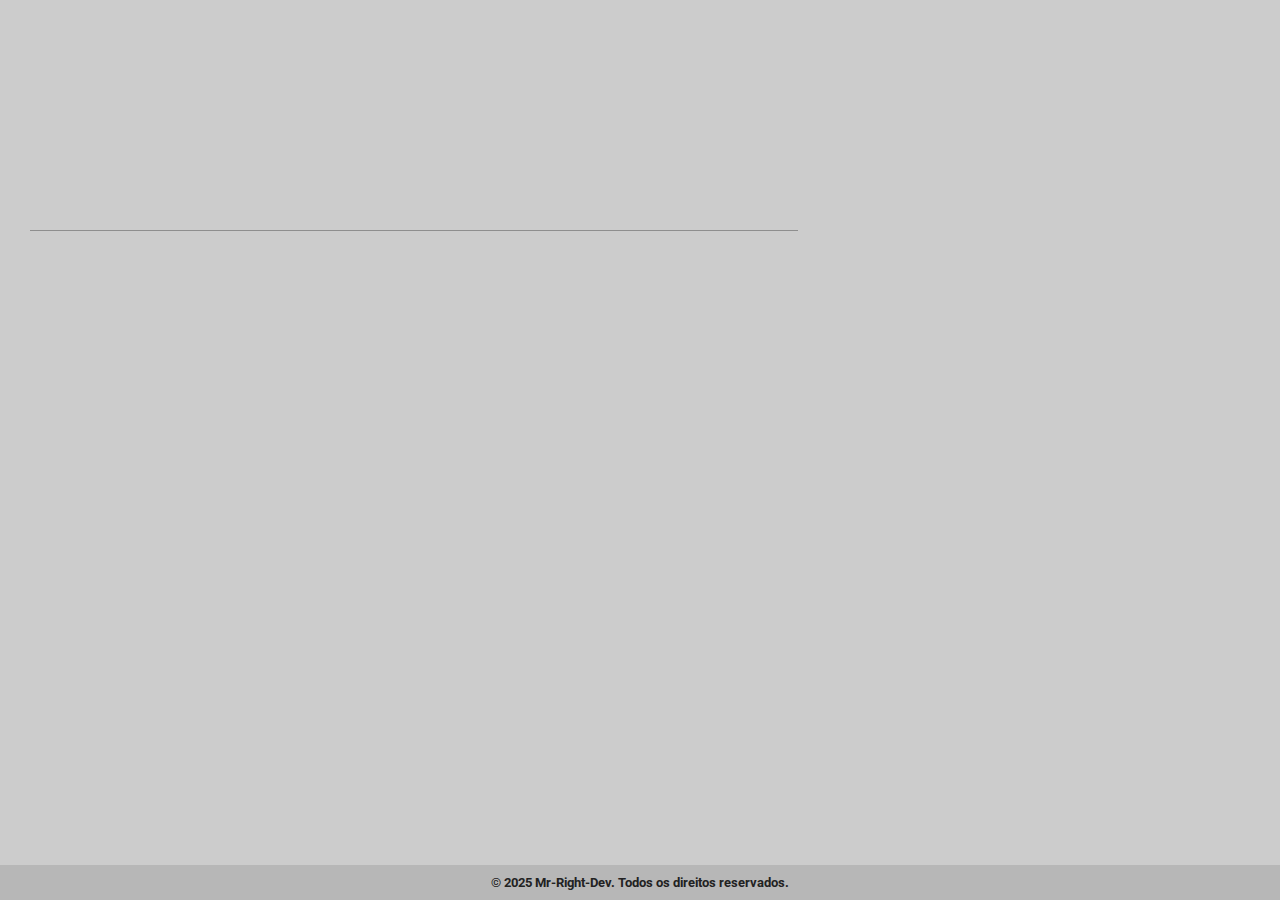
<file: index.html>
<!DOCTYPE html>
<html lang="en">
<head>
    <meta charset="UTF-8">
    <meta name="viewport" content="width=device-width, initial-scale=1.0">
    <title>Projects Hub</title>
    <link href="list-system/style.css" rel="stylesheet">
    <link rel="icon" type="image/png" href="list-system/icons/HubIcon.png">

    <meta name="description" content="A simple and organized file hub. Access your files anytime, anywhere.">

    <!-- Open Graph / Discord / Facebook / Telegram -->
    <meta property="og:type" content="website">
    <meta property="og:url" content="https://diego-freitag.netlify.app">
    <meta property="og:title" content="Mr-Right-Dev's File Hub">
    <meta property="og:description" content="This site uses Mr-Right-Dev's File Hub, A simple and organized file hub. Access your files anytime, anywhere.">
    <meta property="og:image" content="https://diego-freitag.netlify.app/list-system\icons\HubIcon.png">

    <!-- Twitter Card -->
    <meta name="twitter:card" content="summary_large_image">
    <meta name="twitter:url" content="https://diego-freitag.netlify.app">
    <meta name="twitter:title" content="Mr-Right-Dev's File Hub">
    <meta name="twitter:description" content="This site uses Mr-Right-Dev's File Hub, A simple and organized file hub. Access your files anytime, anywhere.">
    <meta name="twitter:image" content="https://diego-freitag.netlify.app/list-system\icons\HubIcon.png">
</head>
<body>
    <div id="window">
        <div class="list">
            <button class="item folder" folded="true">
                <img src="list-system/icons/folder-white.svg" class="only-on-dark folder-icon">
                <img src="list-system/icons/folder-dark.svg" class="only-on-light folder-icon">
                Calculadora
                <img src="list-system/icons/down-white.svg" class="only-on-dark expand-icon folded">
                <img src="list-system/icons/down-dark.svg" class="only-on-light expand-icon folded">
            </button>
            <button class="item child hidden" link="/calculadora/index.html">
                <img src="list-system/icons/file-white.svg" class="only-on-dark folder-icon">
                <img src="list-system/icons/file-dark.svg" class="only-on-light folder-icon">
                Index.html
            </button>
        </div>
        <div class="list">
            <button class="item folder" folded="true">
                <img src="list-system/icons/folder-white.svg" class="only-on-dark folder-icon">
                <img src="list-system/icons/folder-dark.svg" class="only-on-light folder-icon">
                Landing-page
                <img src="list-system/icons/down-white.svg" class="only-on-dark expand-icon folded">
                <img src="list-system/icons/down-dark.svg" class="only-on-light expand-icon folded">
            </button>
            <button class="item child hidden" link="/lading-page/src/lading.html">
                <img src="list-system/icons/file-white.svg" class="only-on-dark folder-icon">
                <img src="list-system/icons/file-dark.svg" class="only-on-light folder-icon">
                Index.html
            </button>
        </div>
        <div class="list">
            <button class="item folder" folded="true">
                <img src="list-system/icons/folder-white.svg" class="only-on-dark folder-icon">
                <img src="list-system/icons/folder-dark.svg" class="only-on-light folder-icon">
                Facebook
                <img src="list-system/icons/down-white.svg" class="only-on-dark expand-icon folded">
                <img src="list-system/icons/down-dark.svg" class="only-on-light expand-icon folded">
            </button>
            <button class="item child hidden" link="/register-page/index.html">
                <img src="list-system/icons/file-white.svg" class="only-on-dark folder-icon">
                <img src="list-system/icons/file-dark.svg" class="only-on-light folder-icon">
                Index.html
            </button>
        </div>
        <div class="list">
            <button class="item folder" folded="true">
                <img src="list-system/icons/folder-white.svg" class="only-on-dark folder-icon">
                <img src="list-system/icons/folder-dark.svg" class="only-on-light folder-icon">
                Trabalhos
                <img src="list-system/icons/down-white.svg" class="only-on-dark expand-icon folded">
                <img src="list-system/icons/down-dark.svg" class="only-on-light expand-icon folded">
            </button>
            <div class="list">
                <button class="item folder child hidden" folded="true">
                    <img src="list-system/icons/folder-white.svg" class="only-on-dark folder-icon">
                    <img src="list-system/icons/folder-dark.svg" class="only-on-light folder-icon">
                    2 de julho
                    <img src="list-system/icons/down-white.svg" class="only-on-dark expand-icon folded">
                    <img src="list-system/icons/down-dark.svg" class="only-on-light expand-icon folded">
                </button>
                <button class="item child child2" link="/trabalhos/dia2dejul/index.html">
                    <img src="list-system/icons/file-white.svg" class="only-on-dark folder-icon">
                    <img src="list-system/icons/file-dark.svg" class="only-on-light folder-icon">
                    Index.html
                </button>
            </div>
            
        </div>
    </div>
    <h5 class="version hidden">v2.3.1</h5>
    <h5 class="copyrights">© 2025 Mr-Right-Dev. Todos os direitos reservados.</h5>

    <script src="list-system/main.js"></script>
</body>
</html>
</file>
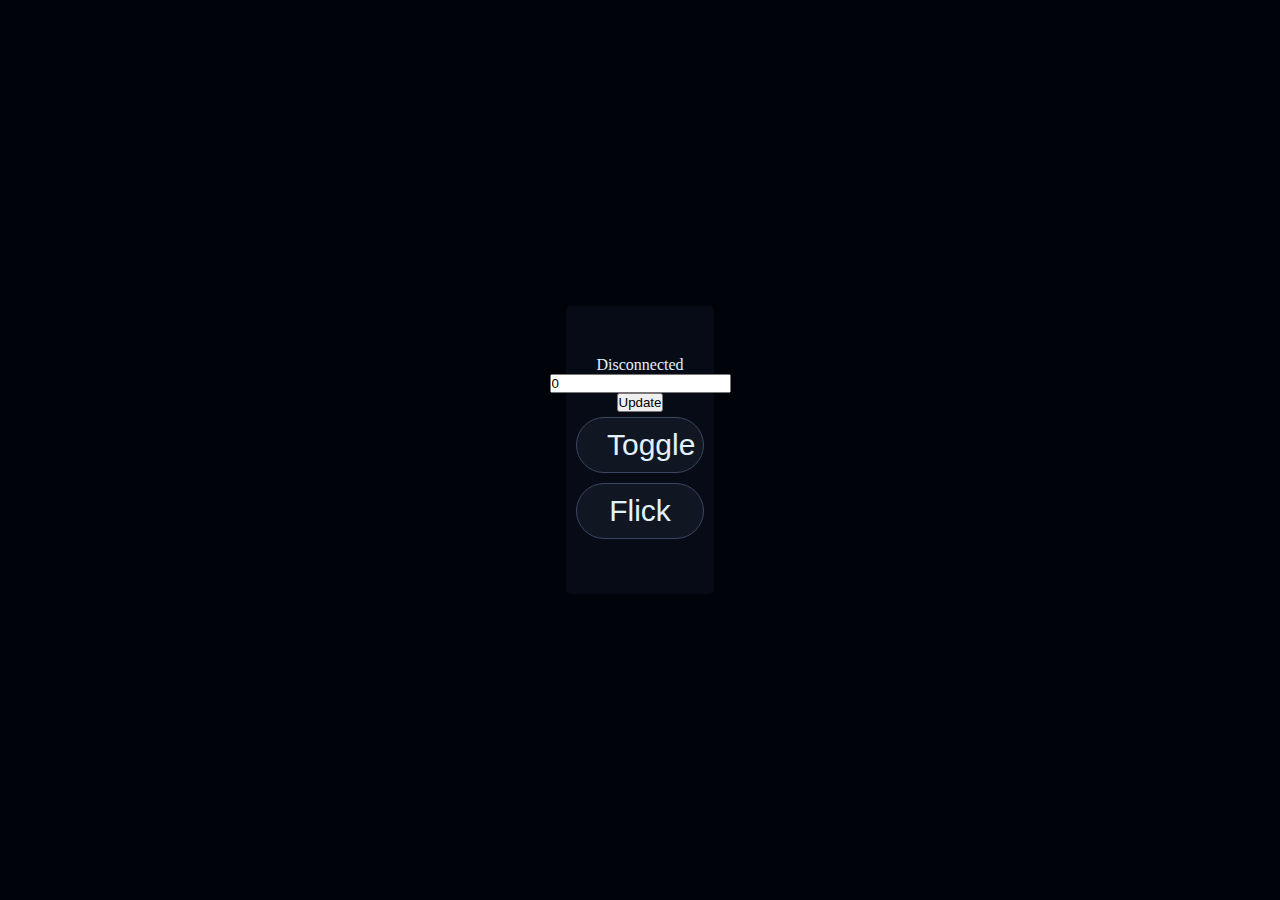
<file: Arduino/index.html>
<!DOCTYPE html>
<html lang="en">
<head>
    <meta charset="UTF-8">
    <meta name="viewport" content="width=device-width, initial-scale=1.0">
    <title>Document</title>
    <link rel="stylesheet" href="theme.css">
    <link rel="stylesheet" href="styles.css">
</head>
<body>
    <h1 class="warning"></h1>
    <div class="main">
        <p style="color: var(--text)">Disconnected</p>
        <input id="intensity" type="value" placeholder="intensity" value="0">
        <button class="change">Update</button>
        <button class="command">Toggle</button>
        <button class="command">Flick</button>
    </div>
    <script src="main.js"></script>
</body>
</html>
</file>
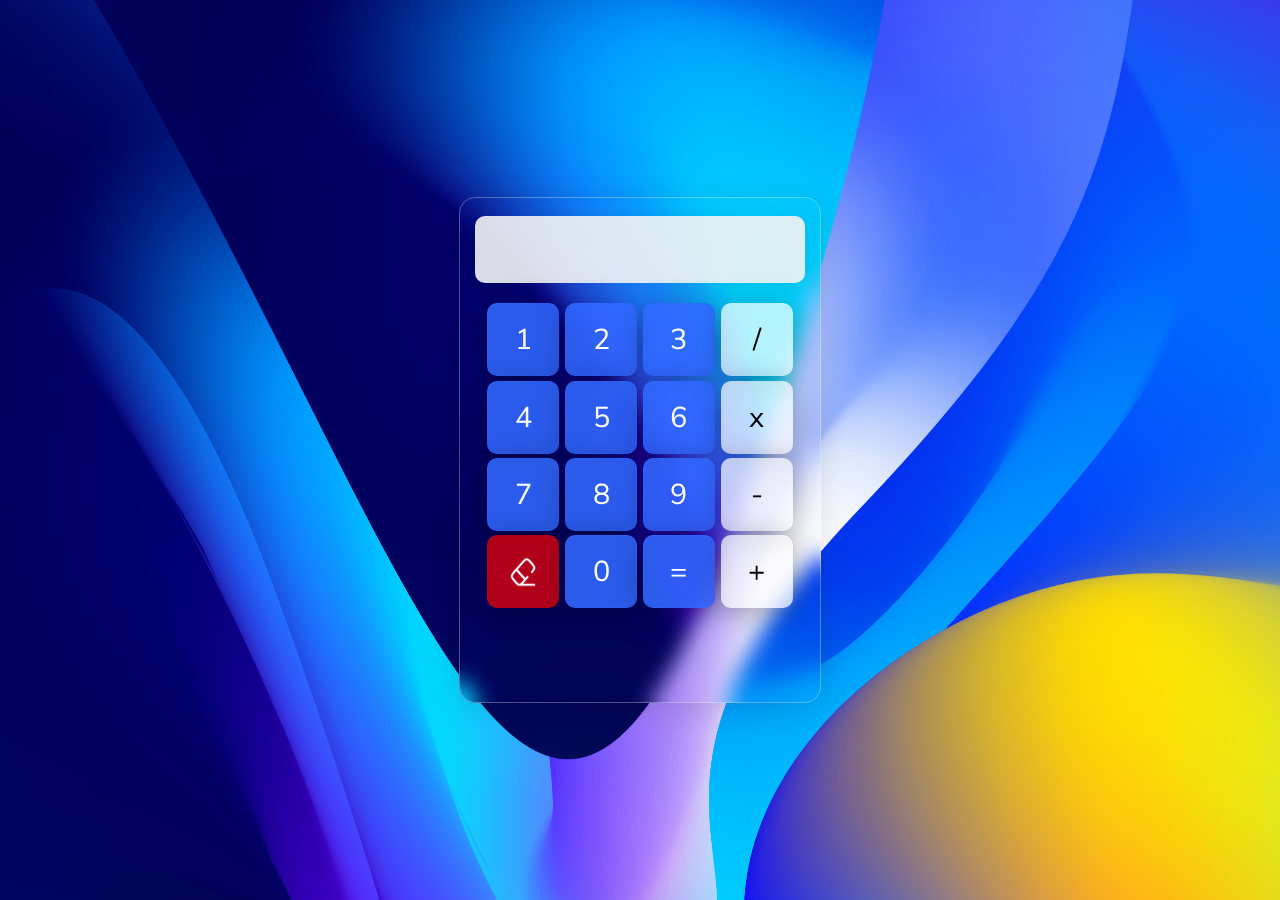
<file: calculadora/index.html>
<!DOCTYPE html>
<html lang="en">
<head>
    <meta charset="UTF-8">
    <meta name="viewport" content="width=device-width, initial-scale=1.0">
    <title>Calculator</title>
    <link rel="stylesheet" href="index.css">
</head>
<body>
    <div class="calculator-body">
        <!-- Shitty ass visor -->
        <div class="top">
            <input id="output" type="text" disabled>
        </div>
        <div class="buttons">
            <!-- stupid 1° row -->
            <button id="1" >1</button>
            <button id="2" >2</button>
            <button id="3" >3</button>
            <button id="/"  class="black-box">/</button>
            <!-- stupid 2° row -->
            <button id="4" >4</button>
            <button id="5" >5</button>
            <button id="6" >6</button>
            <button id="x"  class="black-box">x</button>
            <!-- stupid 3° row -->
            <button id="7" >7</button>
            <button id="8" >8</button>
            <button id="9" >9</button>
            <button id="-"  class="black-box">-</button>
            <!-- stupid 4° row -->
            <button id="erease"><img src="erease.png"></img></button>
            <button id="0" >0</button>
            <button id="=" onclick="calculate()">=</button>
            <button id="+"  class="black-box">+</button>
        </div>
    </div>

    <script src="main.js"></script>
</body>
</html>
</file>
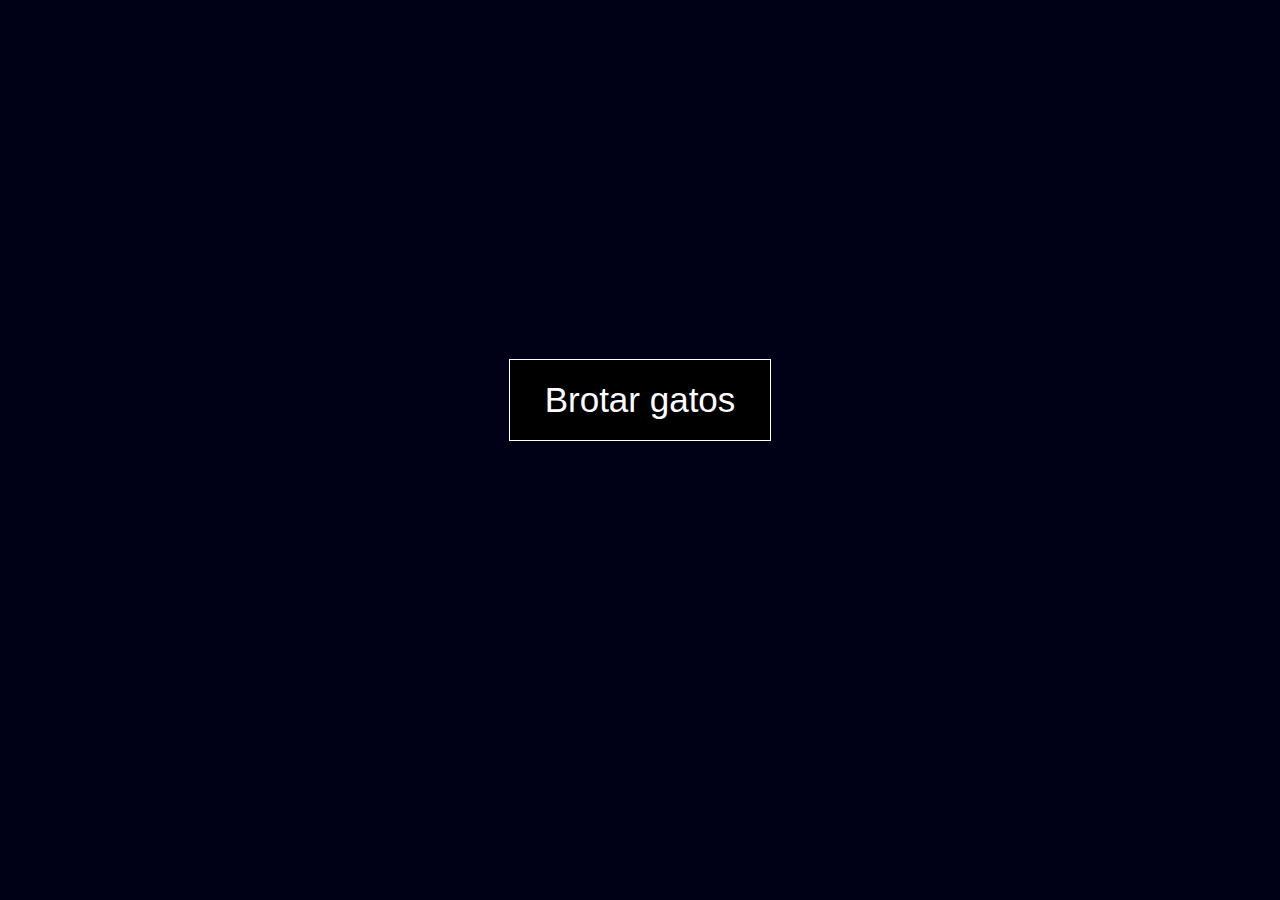
<file: guilherme/index.html>
<!DOCTYPE html>
<html lang="en">
<head>
    <meta charset="UTF-8">
    <meta name="viewport" content="width=device-width, initial-scale=1.0">
    <link rel="stylesheet" href="styles.css">
    <title>API gatada</title>
</head>
<body>
    <button class="btn" id="btn">Brotar gatos</button>
    <div class="loader">
        <div aria-label="Orange and tan hamster running in a metal wheel" role="img" class="wheel-and-hamster">
        <div class="wheel"></div>
        <div class="hamster">
            <div class="hamster__body">
                <div class="hamster__head">
                    <div class="hamster__ear"></div>
                    <div class="hamster__eye"></div>
                    <div class="hamster__nose"></div>
                </div>
                <div class="hamster__limb hamster__limb--fr"></div>
                <div class="hamster__limb hamster__limb--fl"></div>
                <div class="hamster__limb hamster__limb--br"></div>
                <div class="hamster__limb hamster__limb--bl"></div>
                <div class="hamster__tail"></div>
            </div>
        </div>
        <div class="spoke"></div>
    </div>
    </div>
    <div id="brotamento">
    </div>

    <script src="main.js"></script>
</body>
</html>
</file>
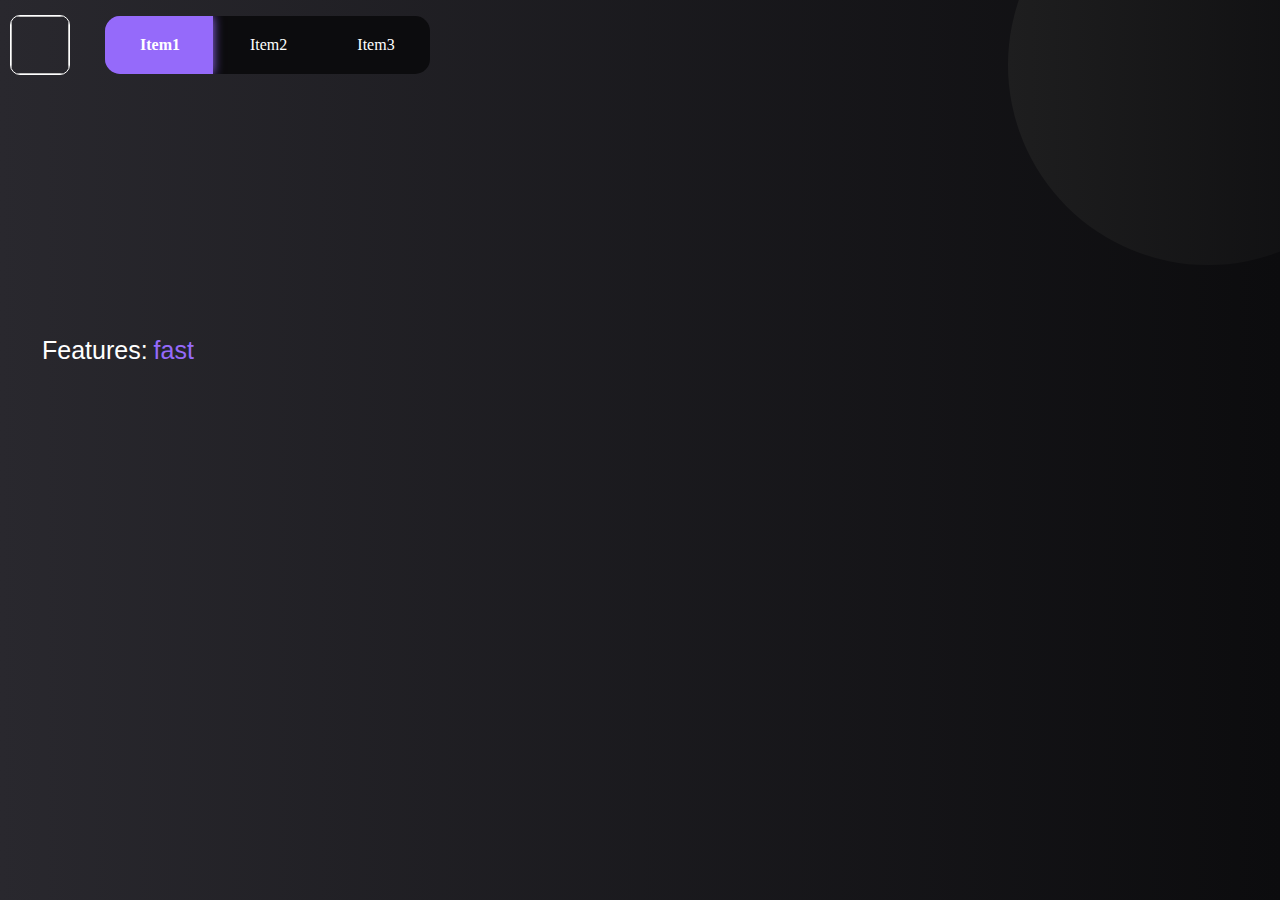
<file: projetos-pessoais/ladingpage/index.html>
<!DOCTYPE html>
<html lang="en">

<head>
    <meta charset="UTF-8">
    <meta name="viewport" content="width=device-width, initial-scale=1.0">
    <title>Document</title>
    <link rel="stylesheet" href="index.css">
</head>

<body>
    <div id="loader">
        <div class="loader"></div>
    </div>
    <div class="top">
        <div class="topbar">
            <img>
            <div class="subbar">
                <label class="label"><span>Item1</span><input class="input" type="radio" name="topbar" id="1" checked></label>
                <label class="label"><span>Item2</span><input class="input" type="radio" name="topbar" id="2"></label>
                <label class="label"><span>Item3</span><input class="input" type="radio" name="topbar" id="3"></label>
                <span class="selection"></span>
            </div>
        </div>
        <div class="stupid-stuff">
            <div class="round"></div>
        </div>
        <div class="main-text">
            <div id="section1" class="section">
                <h1>Lorem Ipsum</h1>
                <p>Lorem ipsum dolor sit amet, consectetur adipiscing elit. Donec tempor mi eu quam ullamcorper lobortis.
                    Aenean ut urna tincidunt, mattis augue sed, viverra lorem. Donec quis suscipit tellus. Integer euismod
                    at orci eu facilisis. Nullam pellentesque neque eu justo fermentum, vitae posuere urna ultricies. Duis
                    nec ante erat. Sed a risus nibh. Praesent et imperdiet nunc. Etiam non ligula sit amet erat dapibus
                    egestas at ut augue. Proin nibh dolor, placerat sit amet velit id, lobortis consequat nunc. </p>
            </div>
        </div>
        <div class="card-text-roll">
            <div class="loader-roll">
                <p>Features:</p>
                <div class="words">
                    <span class="word">fast</span>
                    <span class="word">realible</span>
                    <span class="word">graphics</span>
                    <span class="word">secure</span>
                    <span class="word">easy</span>
                </div>
            </div>
        </div>

    </div>
</body>

</html>
</file>
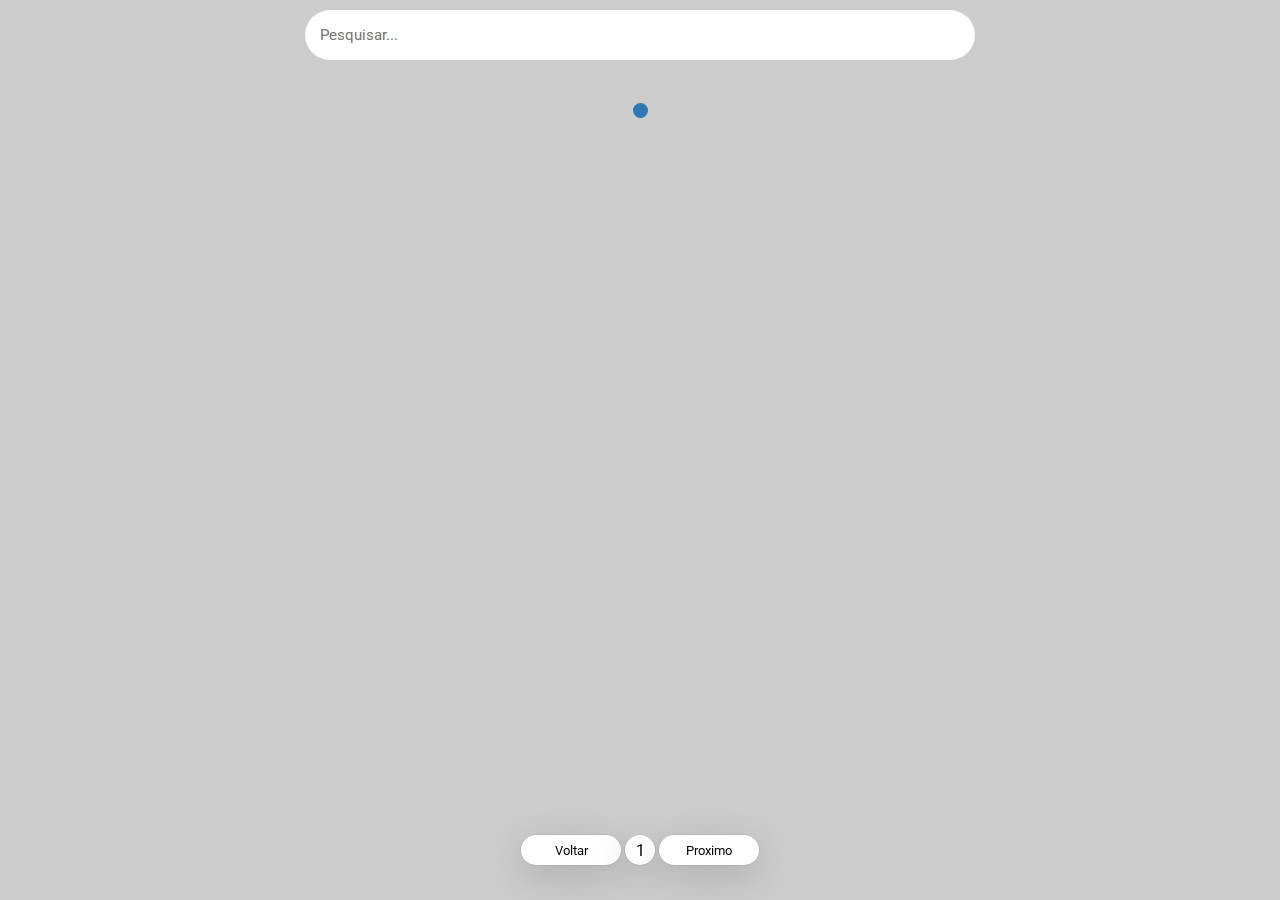
<file: trabalhos/API_dep/index.html>
<!DOCTYPE html>
<html lang="pt">
<head>
    <meta charset="UTF-8">
    <meta name="viewport" content="width=device-width, initial-scale=1.0">
    <link rel="stylesheet" href="styles.css">
    <title>API de deputados</title>
</head>
<body>
    <header class="main-header">
        <input type="text" placeholder="Pesquisar..." id="search-inpt">
        <div class="icon"></div>
    </header>
    <div class="loader disabled" id="loader">
        <div class="circle"></div>
        <div class="circle"></div>
        <div class="circle"></div>
        <div class="circle"></div>
        <div class="circle"></div>
        <div class="circle"></div>
        <div class="circle"></div>
        <div class="circle"></div>
    </div>
    <section id="main">
       <!-- html injection here -->
    </section>
    <footer class="pager">
        <button id="back">Voltar</button>
        <p id="page">1</p>
        <button id="next">Proximo</button>
    </footer>
    <section>

    </section>
    <script src="main.js"></script>
</body>
</html>
</file>
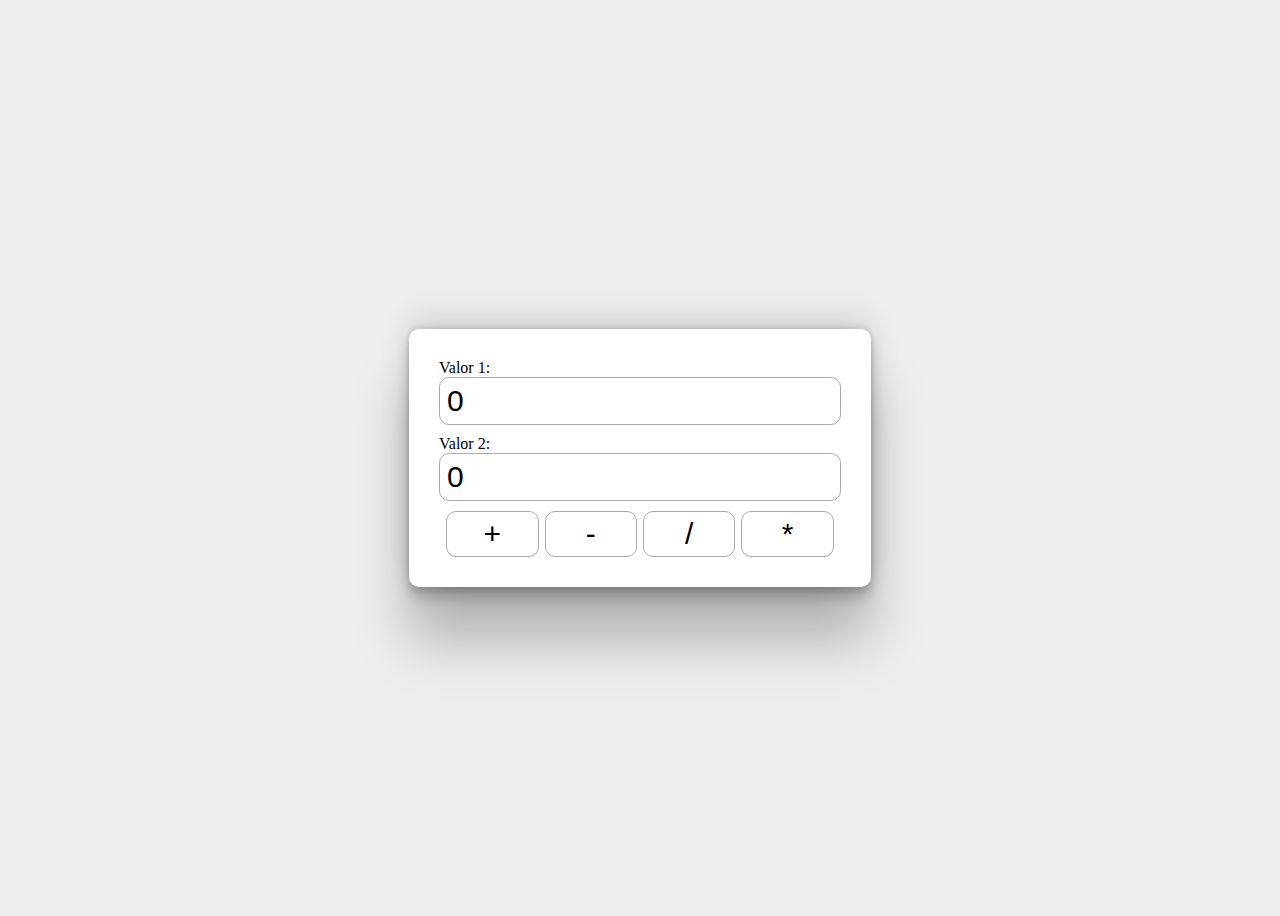
<file: trabalhos/dia2dejul/index.html>
<!DOCTYPE html>
<html lang="pt">
<head>
    <meta charset="UTF-8">
    <meta name="viewport" content="width=device-width, initial-scale=1.0">
    <title>Trabalho 22/06/25: FrontEnd</title>
    <link rel="stylesheet" href="style.css">
</head>
<body>
    <div class="form-wrapper">
        <form method="dialog">
            <label>Valor 1:</label>
            <div class="input-wrapper">
                <input id="inpt1" type="number" value="0" required>
            </div>
            <label>Valor 2:</label>
            <div class="input-wrapper">
                <input id="inpt2" type="number" value="0" required>
            </div>

            <div class="funcs-wrapper">
                <button onclick="addElemts();" type="submit">+</button>
                <button onclick="remElemts();" type="submit">-</button>
                <button onclick="divElemts();" type="submit">/</button>
                <button onclick="mulElemts();" type="submit">*</button>
            </div>

            <p id="output" class="hidden">O resultado: none</p>
        </form>
    </div>

    <script src="main.js"></script>
</body>
</html>
</file>
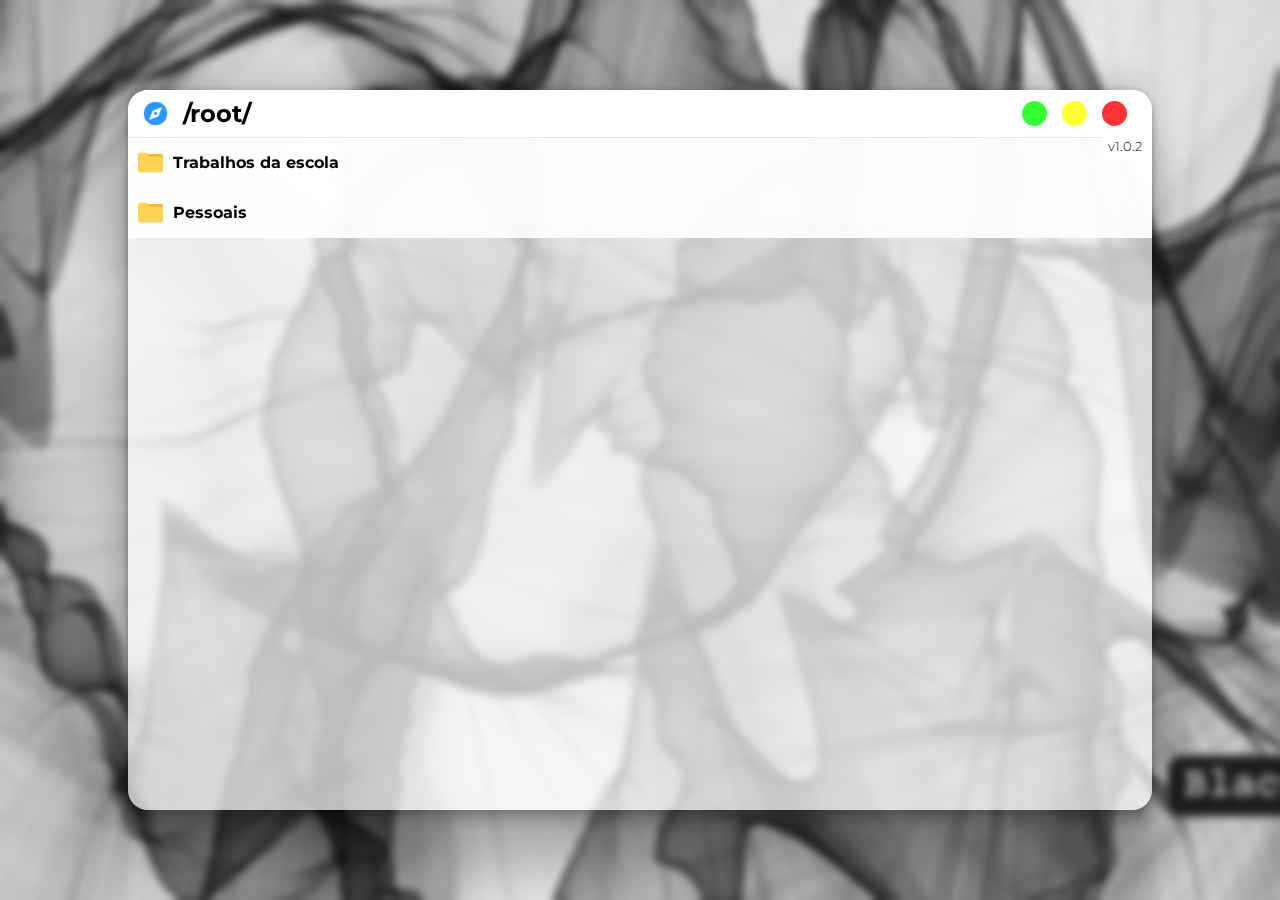
<file: list-source/list-stress.html>
<!DOCTYPE html>
<html lang="en">
<head>
    <meta charset="UTF-8">
    <meta name="viewport" content="width=device-width, initial-scale=1.0">
    <title id="tit">List system</title>
    <base href="../">

    <link rel="stylesheet" href="list-source/list-system.css">
    <link rel="icon" type="image/png" href="list-source/imgs/generic/compass.png">

    <meta name="description" content="A simple and organized file hub. Access your files anytime, anywhere.">

    <!-- Open Graph / Discord / Facebook / Telegram -->
    <meta property="og:type" content="website">
    <meta property="og:url" content="https://diego-freitag.netlify.app">
    <meta property="og:title" content="Mr-Right-Dev's File Hub">
    <meta property="og:description" content="This site uses Mr-Right-Dev's File Hub, A simple and organized file hub. Access your files anytime, anywhere.">

    <!-- Twitter Card -->
    <meta name="twitter:card" content="summary_large_image">
    <meta name="twitter:url" content="https://mr-right.netlify.app">
    <meta name="twitter:title" content="Mr-Right-Dev's File Hub">
    <meta name="twitter:description" content="This site uses Mr-Right-Dev's File Hub, A simple and organized file hub. Access your files anytime, anywhere.">
</head>
<body class="centerlier theme-simple">
    <div id="loader" class="flx">
        <div class="spinner">
            <div class="spinnerin"></div>
        </div>
        <div class="loader"></div>
        <h4 class="txt p-tx" id="loading-context">Reading assets...</h4>
    </div>
    <div id="main-window" class="p-bg bx-shadow flx" style="flex-flow: column nowrap; justify-content: flex-start;">
        <div id="top-bar" class="flx" style="flex-flow: row nowrap; justify-content: flex-start;">
            <h2 onclick="document.body.classList.toggle('theme-simple'); document.body.classList.toggle('theme-glass');" class="p-tx txt" id="root">/media</h2>
            <!-- glass-mode "mac button" -->
            <div></div>
            <div></div>
            <div></div>
        </div>
        <div id="content-wrapper" class="flx">
            
        </div>
        <h5 id="version" class="txt p-tx no-m-p" title="© 2025 Mr-Right-Dev. All rights reserved.">v1.0.2</h5>
    </div>

    <script src="list-source/Settings.js"></script>
    <script src="list-source/main.js"></script>
</body>
</html>
</file>
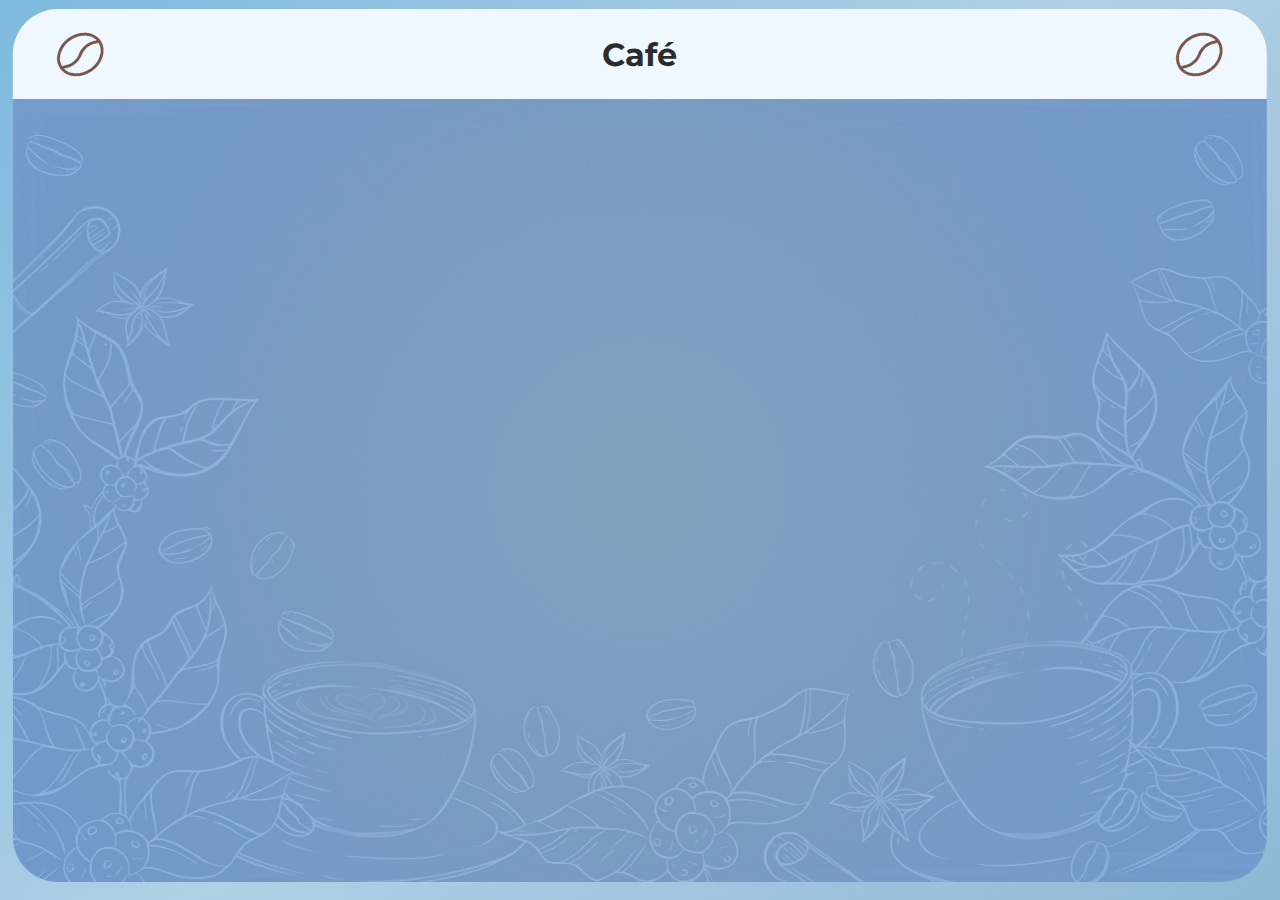
<file: src/lading.html>
<!DOCTYPE html>
<html lang="pt">
<head>
    <meta charset="UTF-8">
    <meta http-equiv="X-UA-Compatible" content="IE=edge">
    <meta name="viewport" content="width=device-width, initial-scale=1.0">
    <title>Café e seus tipos</title>
    <link id="pagestyle" rel="stylesheet" href="css/light-mode.css">
    <link rel="stylesheet" href="css/lading.css">
    
    <link rel="preconnect" href="https://fonts.googleapis.com">
    <link rel="preconnect" href="https://fonts.gstatic.com" crossorigin>
    <link href="https://fonts.googleapis.com/css2?family=Montserrat:ital,wght@0,100..900;1,100..900&display=swap" rel="stylesheet">
</head>
<body>
    <header>
        <img src="imgs/bean.png" alt="coffe-bean" style="rotate: 100deg;">
        <h1><a href="" style="text-decoration: none; color: var(--text1);">Café</a></h1>
        <img src="imgs/bean.png" alt="coffe-bean" style="rotate: 100deg;">
    </header>
    <div class="background">
        <img src="imgs/hand-drawn-coffee-concept-background-free-vector.jpg" class="back-img">
        <div class="infos">
            <div class="focus">
                <h1 id="tittle">Café</h1>
                <p id="desc">Café é bao</p>
            </div>
            <div class="arrows">
                <img onclick="previus();" class="hover" src="imgs/arrow-dark.png" alt="more-icon" style="rotate: 180deg;">
        
                <div id="lights">
                    
                </div>
        
                <img onclick="next();" class="hover" src="imgs/arrow-dark.png" alt="more-icon">
            </div>
        </div>
        <div class="coffee">
            <img src="imgs/coffee-cup.png" alt="coffee-cup" id="coffee-cup">
            <h2 id="price">Preço Médio: <br><b>?</b></h2>
        </div>
    </div>
    

    <script src="scheme.js"></script>
    <script src="landing.js"></script>
</body>
</html>
</file>
<file: list-system/style.css>
@import url('https://fonts.googleapis.com/css2?family=Roboto:ital,wght@0,100..900;1,100..900&display=swap');

:root {
    color-scheme: light dark;
}

body {
    width: 100vw;
    height: 100vh;
    display: flex;
    justify-content: flex-start;
    align-items: flex-start;
    align-content: center;
    flex-flow: column nowrap;
    background-color: light-dark(#ccc, #121212);
    margin: 0;
    padding: 0;
}

* {
    font-family: "Roboto", sans-serif;
}

h5 {
    color: light-dark(#222, #ddd);
    text-align: center;
    margin: 0;
    padding: 10px 0;
    background-color: light-dark(rgba(0,0,0,0.1), rgba(0,0,0,0.1));
}

#window {
    margin-top: 30px;
    width: 60%;
    min-width: 300px;
    height: 50px;
    display: flex;
    justify-content: flex-start;
    align-items: center;
    align-content: center;
    flex-flow: column nowrap;
    margin-left: 30px;
    border-bottom: solid light-dark(rgba(0,0,0,0.3), rgba(255,255,255,0.3)) 1px !important;
    transition: 0.1s ease-out;
    opacity: 0;
    overflow: hidden;
}

.list:nth-child(even) .item:not(.child):nth-child(1) {
    background: light-dark(#cecece, #222);
}

.hidden {
    display: none !important;
}

.list {
    width: 100%;
    height: 50px;
    overflow: hidden;
    transition: 0.1s;
}

.list.show {
    height: auto;
    overflow: visible;
}

.item {
    overflow: hidden;
    display: flex;
    justify-content: flex-start;
    align-items: center;
    align-content: center;
    flex-flow: row nowrap;
    width: 100%;
    height: 50px;
    border: 1px solid light-dark(rgba(0,0,0,0.3), rgba(255,255,255,0.3));
    background-color: light-dark(#ffffff, #111);
    cursor: pointer;
    transition: 0.1s ease-in-out;
    position: relative;
    border-bottom-color: rgba(0,0,0,0) !important;
    animation: fade-in ease-in-out 0.2s forwards;
    opacity: 0;
}
@keyframes fade-in {
    from {
        transform: translateX(-10px);
        opacity: 0;
    }
    to {
        transform: translateX(0);
        opacity: 1;
    }
}

.item:hover {
    border: 1px solid light-dark(rgba(0,0,0,0.3), rgba(255,255,255,0.5));
    background-color: light-dark(#eee, #222);
}

.item .folder-icon {
    margin-left: 1%;
    margin-right: 1.5%;
    transition: 0.2s;
}

.item .folder-icon.expand {
    transform: rotate(13deg);
}

.item.child {
    border-left-width: 5px;
    border-left-color: light-dark(rgba(0,0,0,0.5), rgba(255,255,255,0.5));
}
.item.child2 {
    border-left-width: 10px;
    border-left-color: light-dark(rgba(0,0,0,0.5), rgba(255,255,255,0.5));
}

.item.child .folder-icon {
    margin-left: 2%;
    margin-right: 1.5%;
}

.item.child2 .folder-icon {
    margin-left: 3%;
    margin-right: 1.5%;
}

.item .expand-icon {
    position: absolute;
    right: 10px;
    top: 50%;
    transform: translate(-50%, -50%);
    transition: 0.2s;
}

.item .expand-icon.folded {
    transform: rotate(180deg) translate(50%, 50%);
}

.only-on-light {
    display: block;
}

.only-on-dark {
    display: none;
}

.ripple {
    position: absolute;
    border-radius: 50%;
    transform: scale(0);
    animation: ripple-animation 0.6s linear;
    background-color: light-dark(rgba(0, 0, 0, 0.2),rgba(255, 255, 255, 0.6));
    pointer-events: none;
}

.copyrights {
    position: absolute;
    bottom: 0px;
    width: 100%;
    cursor: pointer;
}

.version {
    position: absolute;
    width: 50px;
    left: 50%;
    transform: translateX(-50%);
    padding: 10px;
    border-radius: 5px;
    box-shadow: rgba(50, 50, 93, 0.25) 0px 50px 100px -20px, rgba(0, 0, 0, 0.3) 0px 30px 60px -30px;
    transition: 0.2s ease-in-out;

    opacity: 0;
    bottom: 25px;

    animation: version-fade 0.1s ease-in-out forwards;
}

@keyframes version-fade {
    to {
        opacity: 1;
        bottom: 50px;
        width: 100px;
    }
}

.version.hidden {
    display: none;
}

@keyframes ripple-animation {
    to {
        transform: scale(4);
        opacity: 0;
    }
}

@media (prefers-color-scheme: dark) {
    .only-on-light {
        display: none;
    }

    .only-on-dark {
        display: block;
    }

    h5 {
        border-top: solid 1px rgba(255,255,255,0.1);
    }

    .version {
        border: solid 1px rgba(255,255,255,0.1);
    }
}

@media (max-width: 720px) {
    #window {
        width: 80%; 
        min-width: 201px;
    }
}   

@media (max-width: 1100PX) {
    #window {
        width: 90%; 
        min-width: 201px;
        margin: 0;
        margin-top: 50px;
    }

    body {
        justify-content: flex-start;
        align-items: center;
        align-content: center;
    }
}
</file>
<file: Arduino/theme.css>
:root {
  /* hsl (fallback color) */
  --bg-dark: hsl(228 79% 2%);
  --bg: hsl(222 55% 5%);
  --bg-light: hsl(220 35% 10%);
  --text: hsl(220 100% 98%);
  --text-muted: hsl(220 35% 73%);
  --highlight: hsl(220 20% 42%);
  --border: hsl(220 26% 31%);
  --border-muted: hsl(220 37% 20%);
  --primary: hsl(220 78% 76%);
  --secondary: hsl(40 53% 60%);
  --danger: hsl(9 26% 64%);
  --warning: hsl(52 19% 57%);
  --success: hsl(146 17% 59%);
  --info: hsl(217 28% 65%);
  /* oklch */
  --bg-dark: oklch(0.1 0.025 264);
  --bg: oklch(0.15 0.025 264);
  --bg-light: oklch(0.2 0.025 264);
  --text: oklch(0.96 0.05 264);
  --text-muted: oklch(0.76 0.05 264);
  --highlight: oklch(0.5 0.05 264);
  --border: oklch(0.4 0.05 264);
  --border-muted: oklch(0.3 0.05 264);
  --primary: oklch(0.76 0.1 264);
  --secondary: oklch(0.76 0.1 84);
  --danger: oklch(0.7 0.05 30);
  --warning: oklch(0.7 0.05 100);
  --success: oklch(0.7 0.05 160);
  --info: oklch(0.7 0.05 260);
}
body.light {
  /* hsl (fallback color) */
  --bg-dark: hsl(220 59% 91%);
  --bg: hsl(220 100% 97%);
  --bg-light: hsl(220 100% 100%);
  --text: hsl(226 85% 7%);
  --text-muted: hsl(220 26% 31%);
  --highlight: hsl(220 100% 100%);
  --border: hsl(220 19% 53%);
  --border-muted: hsl(220 27% 65%);
  --primary: hsl(221 49% 33%);
  --secondary: hsl(44 100% 14%);
  --danger: hsl(9 21% 41%);
  --warning: hsl(52 23% 34%);
  --success: hsl(147 19% 36%);
  --info: hsl(217 22% 41%);
  /* oklch */
  --bg-dark: oklch(0.92 0.025 264);
  --bg: oklch(0.96 0.025 264);
  --bg-light: oklch(1 0.025 264);
  --text: oklch(0.15 0.05 264);
  --text-muted: oklch(0.4 0.05 264);
  --highlight: oklch(1 0.05 264);
  --border: oklch(0.6 0.05 264);
  --border-muted: oklch(0.7 0.05 264);
  --primary: oklch(0.4 0.1 264);
  --secondary: oklch(0.4 0.1 84);
  --danger: oklch(0.5 0.05 30);
  --warning: oklch(0.5 0.05 100);
  --success: oklch(0.5 0.05 160);
  --info: oklch(0.5 0.05 260);
}
</file>
<file: Arduino/styles.css>
* {
    margin: 0;
    padding: 0;
    position: relative;
}

body {
    width: 100%;
    min-height: 100vh;
    display: flex;
    align-items: center;
    align-content: center;
    justify-content: center;
    background: var(--bg-dark);
}

.main {
    padding: 50px 10px;
    background: var(--bg);
    border-radius: 5px;
    display: flex;
    align-items: center;
    align-content: center;
    justify-content: center;
    flex-flow: column nowrap;
    width: 10%;
}

.command {
    width: 100%;
    padding: 10px 30px;
    background: var(--bg-light);
    border: 1px solid var(--border);
    margin: 5px 0;
    border-radius: 100px;
    color: var(--text);
    font-size: 30px;
    cursor: pointer;
}

.warning {
    position: fixed;
    width: 100%;
    height: 100%;
    color: var(--text);
    text-align: center;
    display: flex;
    align-items: center;
    align-content: center;
    justify-content: center;
    z-index: 2;
    background: rgba(0,0,0,0.3);
    display: none;
    opacity: 0;
    transition: 0.2s;
}

.warning.active {
    display: flex;
    opacity: 1;
}
</file>
<file: calculadora/index.css>
@import url('https://fonts.googleapis.com/css2?family=Ancizar+Sans:ital,wght@0,100..1000;1,100..1000&display=swap');
@import url('https://fonts.googleapis.com/css2?family=Nunito+Sans:ital,opsz,wght@0,6..12,200..1000;1,6..12,200..1000&display=swap');

body {
    margin: 0;
    padding: 0;

    width: 100vw;
    height: 100vh;

    display: flex;
    justify-content: center;
    align-items: center;
    align-content: center;
    flex-flow: column nowrap;
    
    background: url('background.png');
    background-repeat: no-repeat;
    background-size: 100% 100%;

    object-fit: cover;
}

.welcome {
    position: absolute;
    top: 3vh;
    width: 60%;
    height: auto;

    display: flex;
    justify-content: center;
    align-items: center;
    align-content: center;
    flex-flow: column nowrap;

    /* From https://css.glass */
    background: rgba(2  00, 200, 200, 0.1);
    border-radius: 16px;
    box-shadow: rgba(0, 0, 0, 0.1) 0px 20px 25px -5px, rgba(0, 0, 0, 0.04) 0px 10px 10px -5px;
    backdrop-filter: blur(10.9px);
    -webkit-backdrop-filter: blur(3.9px);
    border: 1px solid rgba(255, 255, 255, 0.3);
    
    color: white;
    font-family: "Ancizar Sans", sans-serif;
    font-size: 1.2em;
    animation: popFromTop 7s ease-in-out forwards;

    padding: 1vh 3vw;
}

.welcome h1 {
    margin: 0.6vh 0;
}

.calculator-body {
    width: 40vh;
    height: 56vh;

   /* From https://css.glass */
    background: rgba(2  00, 200, 200, 0.1);
    border-radius: 16px;
    box-shadow: 0 4px 30px rgba(0, 0, 0, 0.1);
    backdrop-filter: blur(10.9px);
    -webkit-backdrop-filter: blur(3.9px);
    border: 1px solid rgba(255, 255, 255, 0.3);

    display: flex;
    align-items: center;
    align-content: center;
    justify-content: flex-start;
    flex-flow: column nowrap    ;
}

.top {
    display: flex;
    justify-content: center;
    align-items: center;
    align-content: center;

    width: 100%;
    height: auto;
    padding: 2vh 0;
}

.top input {
    /* From https://css.glass */
    background: rgba(17, 17, 17, 0.99);
    border-radius: 10px;
    box-shadow: rgba(0, 0, 0, 0.1) 0px 20px 25px -5px, rgba(0, 0, 0, 0.04) 0px 10px 10px -5px;
    backdrop-filter: blur(18.3px);
    -webkit-backdrop-filter: blur(18.3px);
    border: 1px solid rgba(0, 0, 0, 0);

    width: 90%;
    height: 7vh;

    color: white;

    text-align: center;
    font-size: 2em;
    text-wrap: wrap;

    font-family: "Ancizar Sans", sans-serif;
}

.buttons {
    width: 90%;
    height: 73%;

    display: flex;
    flex-flow: row wrap;
    justify-content: center;
    align-items: center;
    align-content: flex-start;
}

.buttons button {
    height: 8.1vh;
    width: 8.1vh;

    /* From https://css.glass */
    background: rgba(49, 104, 255, 0.87);
    border-radius: 10px;
    box-shadow: 0 4px 30px rgba(0, 0, 0, 0.3);
    backdrop-filter: blur(3.8px);
    -webkit-backdrop-filter: blur(3.8px);
    border: 1px solid rgba(49, 104, 255, 0.4);

    color: white;
    font-size: 1.8em;

    font-family: "Nunito Sans", sans-serif;

    transition: 0.2s;
    cursor: pointer;
    margin: 0.25vh 0.2vw;
}

.buttons button:hover {
    /* From https://css.glass */
    background: rgba(49, 104, 255, 0.87);
    border-radius: 12px;
    box-shadow: 0 4px 30px rgba(0, 0, 0, 0.5);
    backdrop-filter: blur(3.8px);
    -webkit-backdrop-filter: blur(3.8px);
    border: 1px solid rgba(255, 255, 255, 0.8);
}

.buttons .black-box {
    background: rgba(17, 17, 17, 0.9) !important;
    border-radius: 10px !important;
    box-shadow: 0 4px 30px rgba(0, 0, 0, 0.3) !important;
    backdrop-filter: blur(18.3px) !important;
    -webkit-backdrop-filter: blur(18.3px) !important;
    border: 1px solid rgba(0, 0, 0, 0) !important;
}

.buttons .black-box:hover {
    background: rgba(17, 17, 17, 0.87) !important;
    border-radius: 12px !important;
    box-shadow: 0 4px 30px rgba(0, 0, 0, 0.5) !important;
    backdrop-filter: blur(18.3px) !important;
    -webkit-backdrop-filter: blur(18.3px) !important;
    border: 1px solid rgba(255, 255, 255, 1) !important;
}

#erease {
    background: rgba(255, 0, 0, 0.7) !important;
    border-radius: 10px !important;
    box-shadow: 0 4px 30px rgba(0, 0, 0, 0.3) !important;
    backdrop-filter: blur(18.3px) !important;
    -webkit-backdrop-filter: blur(18.3px) !important;
    border: 1px solid rgba(255, 255, 255, 0) !important;
    color: black;
}

#erease:hover {
    background: rgba(255, 0, 0, 0.9) !important;
    border-radius: 12px !important;
    box-shadow: 0 4px 30px rgba(0, 0, 0, 0.5) !important;
    backdrop-filter: blur(18.3px) !important;
    -webkit-backdrop-filter: blur(18.3px) !important;
    border: 1px solid rgba(255, 255, 255, 1) !important;
}

#erease {   
    display: flex;
    justify-content: center;
    align-items: center;
    align-content: center;
}

#erease img {
    width: 50%;
    height: 50%;
}

#equals {
    width: 96.5% !important;
}

@media (prefers-color-scheme: light) {
    .buttons .black-box {
        background: rgba(255, 255, 255, 0.7) !important;
        border-radius: 10px !important;
        box-shadow: 0 4px 30px rgba(0, 0, 0, 0.3) !important;
        backdrop-filter: blur(18.3px) !important;
        -webkit-backdrop-filter: blur(18.3px) !important;
        border: 1px solid rgba(255, 255, 255, 0) !important;
        color: black;
    }
    
    .buttons .black-box:hover {
        background: rgba(255, 255, 255, 0.9) !important;
        border-radius: 12px !important;
        box-shadow: 0 4px 30px rgba(0, 0, 0, 0.5) !important;
        backdrop-filter: blur(18.3px) !important;
        -webkit-backdrop-filter: blur(18.3px) !important;
        border: 1px solid rgba(255, 255, 255, 1) !important;
    }

    .top input {
        /* From https://css.glass */
        background: rgba(243, 243, 243, 0.9);
        border-radius: 10px;
        box-shadow: 0 4px 30px rgba(0, 0, 0, 0.1);
        backdrop-filter: blur(18.3px);
        -webkit-backdrop-filter: blur(18.3px);
        border: 1px solid rgba(0, 0, 0, 0);
    
        color: black;
    }
}

@keyframes popFromTop {
  0% {
    top: -200px;
    opacity: 0;
  }
  30% {
    top: 3vh;
    opacity: 1;
  }
  45% {
    top: 3vh;
  }
  50% {
    top: 3vh;
  }
  70% {
    top: 3vh;
    opacity: 1;
  }
  100% {
    top: -200px;
    opacity: 0;
  }
}
</file>
<file: guilherme/styles.css>
* {
    margin: 0;
    padding: 0;
}

body {
    display: flex;
    align-items: center;
    align-content: center;
    justify-content: center;
    flex-flow: column nowrap;
    min-height: 100vh;   
    background: rgb(0, 0, 22);
}

.btn {
    padding: 20px 35px;   
    border: 1px white solid;
    background: black;
    color: white;
    font-size: 35px;
    cursor: pointer;
    transition: 1s;   
}

.btn:hover {
    padding: 25px 40px;
    font-size: 40px;
    box-shadow: rgba(255, 255, 255, 0.2) 0px 7px 29px 0px;
}

#brotamento {
    margin-top: 100px;
    display: flex;
    align-items: center;
    align-content: center;
    justify-content: center; 
    flex-flow: row wrap;
    overflow-y: hidden;
}

#brotamento.hide img {
    animation: fadeOut ease-in 1s forwards;
    opacity: 1;
}

@keyframes fadeOut {
    from {
        opacity: 1;
        scale: 1;
    } 
    to {
        opacity: 0;
        scale: 0.8;
    }
}

#brotamento img {
    max-height: 300px;
    max-width: 300px;
    margin: 0 20px;
    opacity: 0;
    animation: fadeIn forwards 1.5s ease-out;
}

#brotamento img:nth-child(1) {
    animation-delay: 0;
}
#brotamento img:nth-child(2) {
    animation-delay: 0.5s;
}
#brotamento img:nth-child(3) {
    animation-delay: 1s;
}

@keyframes fadeIn {
    from {
        scale: 0.8;
        opacity: 0;
        transform: translateY(300px);
    }
    to {
        scale: 1;
        opacity: 1;
        transform: translateY(0);
    }
}
</file>
<file: projetos-pessoais/ladingpage/index.css>
:root {
    color-scheme: dark;
}

body {
    width: 100vw;
    height: auto;
    background-color: light-dark(#ddd, #111);
    margin: 0;
    padding: 0;
}

.top {
    width: 100%;
    height: 100vh;
    overflow: hidden;
    background: transparent;
    background: linear-gradient(to right,rgb(41, 40, 46),rgb(12, 12, 14));
    display: flex;
    flex-direction: column;
    align-items: flex-start;
    justify-content: flex-start;
    gap: 20px;
    overflow: hidden;   
}

.top .stupid-stuff {
    position: relative;
    width: 100vw;
    height: 30vh;
    overflow: hidden;
}

.top .stupid-stuff .round {
    width: 100%;
    height: 100%;
    position: relative;
}

.top .stupid-stuff .round::before {
  width: 400px;
  height: 400px;
  content: "";
  background: linear-gradient(to right,rgb(30, 30, 31),rgb(12, 12, 14));
  position: absolute;
  z-index: 1;
  border-radius: 50%;
  right: -10%;
  top: -50%;
}

/* topbar */
.topbar {
  display: flex;
  position: absolute;
  top: 0;
  left: 0;
  justify-content: flex-start;
  align-items: center;
  align-content: center;
  flex-flow: row nowrap;
  padding: 10px 5px;
}

.topbar * {
  margin: 5px;
}

.topbar img {
  width: 58px;
  height: 58px;
  border-radius: 10px;
  outline: none;
  border: 1px white solid;
}

.topbar .subbar {
  margin-left: 30px;
  display: flex;
  justify-content: flex-start;
  align-items: center;
  align-content: center;
  flex-flow: row nowrap;
  background: rgb(12, 12, 14);
  border-radius: 15px;
  overflow: hidden;
  position: relative;
}

.topbar .subbar * {
  cursor: pointer;
  margin: 5px 10px;
}

.topbar .subbar .input {
  display: none;
}

.topbar .subbar .selection {
  display: none;
  position: absolute;
  height: 100%;
  width: calc(100% / 3);
  z-index: 0;
  left: 0;
  top: 0;
  box-shadow: 0 0 10px #956afa;
  transition: .15s ease;
  margin: 0 !important;
}

.topbar .subbar .label {
  z-index: 1;
  margin: 0;
  padding: 20px 25px;
}

.topbar .subbar .label:has(input:checked) {
  font-weight: bold;
}

.topbar .subbar .label:has(input:checked) ~ .selection {
  background-color: #956afa;
  display: inline-block;
}

.topbar .subbar .label:nth-child(1):has(input:checked) ~ .selection {
  transform: translateX(calc(300% * 0/3));
}

.topbar .subbar .label:nth-child(2):has(input:checked) ~ .selection {
  transform: translateX(calc(300% * 1/3));
}

.topbar .subbar .label:nth-child(3):has(input:checked) ~.selection {
  transform: translateX(calc(300% * 2/3));
}

.section {
  display: none;
}

/* From Uiverse.io by kennyotsu */ 
.card-text-roll {
  background: transparent;
  padding: 1rem 2rem;
  border-radius: 1.25rem;
}
.card-text-roll p {
    margin: 0;
}

.card-text-roll .loader-roll {
  color: rgb(255,255,255);
  font-family: "Poppins", sans-serif;
  font-weight: 500;
  font-size: 25px;
  -webkit-box-sizing: content-box;
  box-sizing: content-box;
  height: 40px;
  padding: 10px 10px;
  display: -webkit-box;
  display: -ms-flexbox;
  display: flex;
  border-radius: 8px;
}

.card-text-roll .words {
  overflow: hidden;
  position: relative;
}
.card-text-roll .words::after {
  content: "";
  position: absolute;
  inset: 0;
  background: linear-gradient(
    var(--bg-color) 10%,
    transparent 30%,
    transparent 70%,
    var(--bg-color) 90%
  );
  z-index: 20;
}

.card-text-roll .word {
  display: block;
  height: 100%;
  padding-left: 6px;
  color: #956afa;
  animation: spin_4991 4s infinite;
}

@keyframes spin_4991 {
  10% {
    -webkit-transform: translateY(-102%);
    transform: translateY(-102%);
  }

  25% {
    -webkit-transform: translateY(-100%);
    transform: translateY(-100%);
  }

  35% {
    -webkit-transform: translateY(-202%);
    transform: translateY(-202%);
  }

  50% {
    -webkit-transform: translateY(-200%);
    transform: translateY(-200%);
  }

  60% {
    -webkit-transform: translateY(-302%);
    transform: translateY(-302%);
  }

  75% {
    -webkit-transform: translateY(-300%);
    transform: translateY(-300%);
  }

  85% {
    -webkit-transform: translateY(-402%);
    transform: translateY(-402%);
  }

  100% {
    -webkit-transform: translateY(-400%);
    transform: translateY(-400%);
  }
}

/* loader */
#loader {
    position: absolute;
    width: 100%;
    height: 100%;
    background-color: light-dark(#ddd, #111);
    top: 0;
    left: 0;
    display: flex;
    align-content: center;
    align-items: center;
    justify-content: center;
    display: none;
    z-index: 10;
}

/* From Uiverse.io by alexruix */ 
.loader {
  position: relative;
  width: 120px;
  height: 90px;
  margin: 0 auto;
}

.loader:before {
  content: "";
  position: absolute;
  bottom: 30px;
  left: 50px;
  height: 30px;
  width: 30px;
  border-radius: 50%;
  background: #2a459d;
  animation: loading-bounce 0.5s ease-in-out infinite alternate;
}

.loader:after {
  content: "";
  position: absolute;
  right: 0;
  top: 0;
  height: 7px;
  width: 45px;
  border-radius: 4px;
  box-shadow: 0 5px 0 #f2f2f2, -35px 50px 0 #f2f2f2, -70px 95px 0 #f2f2f2;
  animation: loading-step 1s ease-in-out infinite;
}

@keyframes loading-bounce {
  0% {
    transform: scale(1, 0.7);
  }

  40% {
    transform: scale(0.8, 1.2);
  }

  60% {
    transform: scale(1, 1);
  }

  100% {
    bottom: 140px;
  }
}

@keyframes loading-step {
  0% {
    box-shadow: 0 10px 0 rgba(0, 0, 0, 0),
            0 10px 0 #f2f2f2,
            -35px 50px 0 #f2f2f2,
            -70px 90px 0 #f2f2f2;
  }

  100% {
    box-shadow: 0 10px 0 #f2f2f2,
            -35px 50px 0 #f2f2f2,
            -70px 90px 0 #f2f2f2,
            -70px 90px 0 rgba(0, 0, 0, 0);
  }
}
</file>
<file: trabalhos/API_dep/styles.css>
@import url('https://fonts.googleapis.com/css2?family=Roboto:ital,wght@0,100..900;1,100..900&display=swap');

:root {
    color-scheme: light dark;
    --light-background: #ccc;
    --dark-background: #000;
    --light-card: #fff;
    --dark-card: #111;
    --light-placholder: #aaa;
    --dark-placeholder: #333;
}

body {
    width: 100%;
    margin: 0;
    background: var(--light-background);
    position: relative;
}

* {
    font-family: "Roboto", sans-serif;
}

.main-header {
    width: 100%;
    display: flex;
    justify-content: center;
    align-items: center;
    align-content: center;
    margin: 10px  0;
}

.main-header button {
    background: transparent;
    border: none;
    cursor: pointer;
}

#search-inpt {
    width: 50%;
    height: 30px;
    padding: 10px 15px;
    border-radius: 30px;
    border: none;
    font-size: 15px;
    position: relative;
}

.main-header .icon {
    -webkit-mask: url('imgs/search.svg') no-repeat center;
     mask: url('imgs/search.svg') no-repeat center;
     background-color: black;
}

#main {
    display: flex;
    justify-content: center;
    align-items: center;
    align-content: center;
    width: 100%;
    flex-flow: row wrap;
}

.loader.disabled {
    display: none !important;
}

.hover-card {
  transition: all 0.1s ease;
    position: relative;
    overflow: hidden;
}

.gloss {
    opacity: 0;
    width: 100%;
    height: 100%;
    position: absolute;
    top: 0;
    left: 0;
    border-radius: 50%;
    background: radial-gradient(circle, 
    rgb(255,255,255) 0%,
    rgba(255,255,255,0) 50%,
    rgba(255,255,255,0) 100%
    );
    will-change: opacity;
    transition: opacity 0.2s ease-out;
}

.card {
    width: 200px;
    background-color: var(--light-card);
    height: auto;
    display: flex;
    align-items: center;
    align-content: center;
    justify-content: flex-start;
    flex-flow: column nowrap;  
    border-radius: 5px;
    cursor: pointer;
    box-shadow: rgba(0, 0, 0, 0.24) 0px 3px 8px;
    margin: 10px;
    transition: 0.1s ease;
}


.background {
    width: 95%;
    height: 70px;
    margin-top: 10px;
    position: relative;
    border-radius: 3px;
    background: rgb(0,71,171);
    background: linear-gradient(159deg, rgba(0,71,171,1) 0%, rgba(28,169,201,1) 100%);
}

.loading {
    position: relative;
    overflow: hidden;
}

.picture {
    position: absolute;
    width: 60px;
    height: 60px;
    border-radius: 100%;
    bottom: 10px;
    transform: translate(-50%, 50%);
    left: 50%;
}

.name {
    width: 95%;
    height: 38px;
    text-align: center;
}

.stats {
    width: 95%;
    height: auto;
    margin-bottom: 10px;
    display: flex;
    align-items: center;
    align-content: center;
    justify-content: center;

}

.stats-item {
    width: 45%;
    height: 30px;
    border-radius: 30px;
    border: solid 1px gray;
    display: flex;
    align-items: center;
    align-content: center;
    margin: 0 2px;
    justify-content: center;
}

.card.placeholder .place-color * {
    color: transparent;
}

.card.placeholder .place-color {
    background: var(--light-placholder) !important;
    border: none !important;
    color: transparent;
}

.card.placeholder .background {
    background: var(--light-placholder) !important;
}

.card.placeholder .name {
    color: transparent;
    height: 25px;
    margin-top: 25px;
    width: 80%;
    background: var(--light-placholder);
}

.card.placeholder .loading:after {
  content: "";
  position: absolute;
  width: 100%;
  height: 100%;
  top: 0;
  overflow: hidden;
  left: 0;
  background: linear-gradient(110deg, rgba(227, 227, 227, 0) 0%, rgba(227, 227, 227, 0) 40%, rgba(227, 227, 227, 0.5) 50%, rgba(227, 227, 227, 0) 60%, rgba(227, 227, 227, 0) 100%);
  animation: gradient-animation_2 1.2s linear infinite;
}

.pager {
    position: fixed;
    bottom: 20px;
    left: 50%;
    width: auto;
    height: auto;
    transform: translate(-50%, -50%);
    z-index: 3;
    display: flex;
    align-items: center;
    align-content: center;
    justify-content: center;
}

.pager p {
    width: 30px;
    height: 30px;
    text-align: center;
    margin: 0;
    padding: 0;
    display: flex;
    align-items: center;
    align-content: center;
    justify-content: center;
}

.pager * {
    width: 100px;
    margin: 0 4px;
    height: 30px;
    border: none;
    border-radius: 30px;
    cursor: pointer;
    transition: 0.1s ease-in-out;
    background: white;
    color: black;
    box-shadow: rgba(0, 0, 0, 0.16) 0px 10px 36px 0px, rgba(0, 0, 0, 0.06) 0px 0px 0px 1px;
}

.pager *:hover {
    scale: 1.1;
}

/* From Uiverse.io by SalladShooter */ 
.loader {
  display: flex;
  justify-content: center;
  align-items: center;
  position: relative;
  height: 80px;
}

.circle {
  background: rgba(50, 120, 180, 1);
  width: 15px;
  height: 15px;
  position: absolute;
  border-radius: 50%;
  animation: figureEight 1.5s linear infinite;
}

.circle:nth-child(2) {
  animation-delay: 0.1s;
  width: 12px;
  height: 12px;
  background: rgba(50, 120, 180, 0.5);
}

.circle:nth-child(3) {
  animation-delay: 0.2s;
  width: 10px;
  height: 10px;
  background: rgba(50, 120, 180, 0.35);
}

.circle:nth-child(4) {
  animation-delay: 0.3s;
  width: 10px;
  height: 10px;
  background: rgba(50, 120, 180, 0.15);
}

.circle:nth-child(5) {
  animation-delay: 0.4s;
  width: 10px;
  height: 10px;
  background: rgba(50, 120, 180, 0.15);
}

.circle:nth-child(6) {
  animation-delay: 0.5s;
  width: 10px;
  height: 10px;
  background: rgba(50, 120, 180, 0.15);
}

.circle:nth-child(7) {
  animation-delay: 0.6s;
  width: 10px;
  height: 10px;
  background: rgba(50, 120, 180, 0.15);
}

.circle:nth-child(8) {
  animation-delay: 0.7s;
  width: 10px;
  height: 10px;
  background: rgba(50, 120, 180, 0.15);
}

@keyframes figureEight {
  0%,
  100% {
    transform: translate(0, 0);
  }
  12.5% {
    transform: translate(50px, -25px);
  }
  25% {
    transform: translate(100px, 0);
  }
  37.5% {
    transform: translate(50px, 25px);
  }
  50% {
    transform: translate(0, 0);
  }
  62.5% {
    transform: translate(-50px, -25px);
  }
  75% {
    transform: translate(-100px, 0);
  }
  87.5% {
    transform: translate(-50px, 25px);
  }
}


@media (prefers-color-scheme: dark) {
    body {
        background: var(--dark-background);
    }

    .main-header img {
        fill: white;
        stroke: black;
    }

    .card {
        background-color: var(--dark-card);
        box-shadow: rgba(255, 255, 255, 0.2) 0px 3px 8px;
    }
    .background {
        background: rgb(0,51,102);
        background: linear-gradient(159deg, rgba(0,51,102,1) 0%, rgba(15,82,186,1) 100%);
    }
    .pager * {
        background: rgb(30 33 73);
        color: white;
    }

    .card.placeholder .background {
        background: var(--dark-placeholder) !important;
    }

    .card.placeholder .name {
        background: var(--dark-placeholder) !important;
    }

    .card.placeholder .place-color {
        background: var(--dark-placeholder) !important;
    }

    .card:hover {
        box-shadow: rgba(255, 255, 255, 0.16) 0px 10px 36px 0px, rgba(255, 255, 255, 0.06) 0px 0px 0px 1px;
    }
}

@media (max-width: 386px) {
    #search-inpt {
        width: 98%;
    }
}

@keyframes gradient-animation_2 {
  0% {
    transform: translateX(-100%);
  }

  100% {
    transform: translateX(100%);
  }
}
</file>
<file: trabalhos/dia2dejul/style.css>
body {
    background-color: #eee;
    display: flex;
    justify-content: center;
    align-items: center;
    align-content: center;
    height: 100vh;
}

.form-wrapper {
    padding: 30px;
    border-radius: 10px;
    background-color: white;
    box-shadow: rgba(0, 0, 0, 0.25) 0px 54px 55px, rgba(0, 0, 0, 0.12) 0px -12px 30px, rgba(0, 0, 0, 0.12) 0px 4px 6px, rgba(0, 0, 0, 0.17) 0px 12px 13px, rgba(0, 0, 0, 0.09) 0px -3px 5px;
}

.form-wrapper form {
    display: flex;
    flex-flow: column nowrap;
    align-content: center;
    align-items: flex-start;
    justify-content: center;
    height: auto;
}

.input-wrapper {
    display: flex;
    flex-flow: column nowrap;
    justify-content: center;
    align-items: center;
    align-content: center;
    padding: 5px;
    border: solid #aaa 1px;
    border-radius: 10px;
    margin: 0 0 10px 0;
    transition: 0.1s ease-in-out;
}

.input-wrapper:focus-within {
    border-bottom-color: blue !important;
    border-bottom-width: 2px;
}

.input-wrapper:hover {
    border-color: #555;
}

.input-wrapper input {
    font-size: 30px;
    border: none;
    background: none;
    outline: none;
}

.funcs-wrapper {
    width: 100%;
    display: flex;
    flex-flow: row nowrap;
    justify-content: center;
    align-content: center;
    align-items: center;
}

button {
    width: 23%;
    padding: 5px 0;
    font-size: 30px;
    border: solid #aaa 1px;
    border-radius: 10px;
    outline: none;
    cursor: pointer;
    background: white;
    transition: 0.2s ease-in-out;
    margin: 0 3px;
}

button:hover {
    border: solid #333 1px;
    background-color: #efefefef;
}

p {
    width: 100%;
    font-size: 20px;
    padding: 5px 0;
    margin: 10px 0;
    background-color: rgba(0, 255,0, 0.1);
    display: flex;
    align-items: center;
    align-content: center;
    justify-content: center;
    border: solid 1px rgba(0, 100,0, 0.6);
    border-radius: 10px;
    margin-bottom: 0;
    opacity: 0;
    transform: translateX(-10px);
    animation: fade-In forwards 0.5s ease-in-out;
}

p.hidden {
    display: none;
}

@keyframes fade-In {
    from {
        opacity: 0;
        transform: translateX(-10px);
    }
    to {
        opacity: 1;
        transform: translateX(0);
    }
}
</file>
<file: src/css/light-mode.css>
:root {
    /* Colors - Light Mode with More Blue */
    --background: #D0E7F5;
    --background2: #B0D0E5;
    --background3: #90B8D5;
    --text1: #2b2b2b;
    --text2: #EAEAEA;
    --text3: #EAEAEA;
    --highlight: #0099CC;
    --topbar: #F0F8FF;
    --footer: #B0C4DE;

    --background-grad: linear-gradient(135deg, #7eb9df, #B0D0E5, #90B8D5);
    --background-radial: radial-gradient(circle, #8bafce 0%, #7ea9e2 100%);
  
    /* Neon border and effects */
    --neon-border: 2px solid #0099CC;
    --neon-box-shadow: 0 0 10px #0099CC, 0 0 20px #0099CC, 0 0 30px #0099CC;
}
</file>
<file: src/css/lading.css>
body { 
    margin: 0px;
    height: 100vh;
    background: var(--background-grad);
    font-family: "Montserrat", sans-serif;

    color: var(--text1);
}

h2 {
    margin: 2vh 0;
}

header {
    position: fixed;
    left: 50%;
    top: 1vh;
    width: 98%;
    height: 10vh;
    transform: translate(-50%, 0);


    display: flex;
    flex-direction: row;
    align-items: center;
    justify-content: space-between;
    align-self: center;

    background: var(--topbar);

    border-top-left-radius: 5vh;
    border-top-right-radius: 5vh;

    z-index: 4;
}

header img {
    width: 5vh;
    height: 5vh;

    margin-left: 5vh;
    margin-right: 5vh;

    transition: ease-in-out 0.3s;
}


header h1 {
    transition: 0.1s ease-in-out;
}

header h1:hover {
    scale: 1.05;
}

.background {
    background-image: var(--background-radial);

    position: fixed;
    left: 50%;
    top: 10vh;
    width: 98%;
    height: 88vh;
    transform: translate(-50%, 0);

    border-bottom-left-radius: 5vh;
    border-bottom-right-radius: 5vh;

    display: flex;
    flex-direction: row;
    align-items: center;
    justify-content: space-between;
    align-content: center;
}

.background .back-img {
    position: absolute;
    width: 100%;
    height: 100%;

    border-bottom-left-radius: 5vh;
    border-bottom-right-radius: 5vh;
    
    z-index: 0;

    opacity: 0.1;
}

#coffee-cup {
    width: 40vh;
    height: 40vh;
    display: flex;

    opacity: 0;
    animation: fadeIn2 ease-in-out 0.5s forwards;
    animation-delay: 0.4s;

    transition: ease-in-out 0.3s;
}
      
.hover {
    transition: ease-in-out 0.3s;
    cursor: pointer;
}

.hover:hover { 
    scale: 1.2;
}

.background .coffee {
    display: flex;
    flex-direction: column;
    justify-content: center;
    align-items: center;
    align-content: center;
    margin-right: 5vw;
}

#price { 
    font-size: 4vh;
    font-weight: 200;
    text-align: center;

    color: var(--text2);

    opacity: 0;
    animation: fadeIn2 ease-in-out 0.5s forwards;
    animation-delay: 0.4s;
}

.background .infos {
    display: flex;
    flex-direction: column;
    justify-content: center;
    align-items: center;
    align-content: center;

    margin: 0;
    margin-left: 1vw;
}

.focus {
    width: 50vw;
    height: 40vh;
    z-index: 0;

    margin: 0;

    padding: 0 1vw;

    /* From https://css.glass */
    background: rgba(255, 255, 255, 0.08);
    border-radius: 16px;
    box-shadow: 0 4px 30px rgba(0, 0, 0, 0.1);
    backdrop-filter: blur(7.9px);
    -webkit-backdrop-filter: blur(7.9px);
    border: 1px solid rgba(255, 255, 255, 0.6);

    opacity: 0;
    animation: fadeIn ease-in-out 0.5s forwards;
    animation-delay: 0.1s;
}

.focus h1 {
    font-size: 7vh;
    margin: 0;
    z-index: 1;

    opacity: 0;
    animation: fadeIn ease-in-out 0.4s forwards;
    animation-delay: 0.2s;
}   

.focus p { 
    font-size: 2vh;
    margin: 0;
    z-index: 1;

    color: var(--text3);
    padding: 0;
    padding-right: 2vh;

    opacity: 0;
    animation: fadeIn ease-in-out 0.4s forwards;
    animation-delay: 0.3s;
}

.arrows {
    z-index: 2;

    width: 25vw;
    height: 5vh;
    z-index: 0;

    margin: 0;
    margin-top: 1vh;

    padding: 0;

    /* From https://css.glass */
    background: rgba(255, 255, 255, 0.08);
    border-radius: 5px;
    box-shadow: 0 4px 30px rgba(0, 0, 0, 0.1);
    backdrop-filter: blur(7.9px);
    -webkit-backdrop-filter: blur(7.9px);
    border: 1px solid rgba(255, 255, 255, 0.6);

    opacity: 0;
    animation: fadeIn ease-in-out 0.5s forwards;
    animation-delay: 0.15s;

    display: flex;
    flex-direction: row;
    justify-content: center;
    align-items: center;
    align-content: center;
}

.arrows div {
    display: flex;
    flex-direction: row;
    justify-content: center;
    align-items: center;
    align-content: center;    
}

.arrows #lights div {
    width: 2.5vh;
    height: 2.5vh;

    background-color: rgba(255,255,255, 0.2);

    border: solid;
    border-radius: 100%;
    border-color: rgba(255, 255, 255, 0.6);
    border-width: 1px;

    margin: 0 0.5vh;
    cursor: pointer;
    margin: 0 0.5vh;

    transition: 0.1s ease-in-out;
}

.arrows #lights div:hover {
    scale: 1.05;
}

.arrows #lights .lit {
    scale: 1.1;
    background-color: rgba(255,255,255, 0.8);
}

.arrows img {
    width: 2.5vh;
    height: 2.5vh;

    margin: 0 1vh;
}

.dark-mode {
    display: none;
}

@media (prefers-color-scheme: dark) {
    .dark-mode {
        display: block;
    }
    .light-mode {
        display: none;
    }

    .focus {
        border: 1px solid rgba(255, 255, 255, 0.1);
    }
    .arrows {
        border: 1px solid rgba(255, 255, 255, 0.1);
    }
}

@media (max-width: 1100px) {
    .background {
        flex-direction: column-reverse;
        position: absolute;
        left: 50%;
        top: 10vh;
        width: 98%;
        height: auto;
        transform: translate(-50%, 0);

        padding: 5vh 0;

        margin: 0;
        margin-bottom: 4vh;
    }

    .infos {
        width: 100%;
    }

    .focus {
        width: 94%;
    }

    .arrows {
        width: 80%;
    }

    .background .coffee {
        margin: 0;
        width: 100%;
    }

    header img {
        display:  none;
    }

    header {
        flex-direction: column;
    }

    header {
        flex-direction: column;
    }

    .background .infos .focus h1 {
        font-size: 5vh;
    }

    .background .coffee {
        width: 90%;
        height: 55vh;

        background: rgba(255, 255, 255, 0.08);
        border-radius: 5px;
        box-shadow: 0 4px 30px rgba(0, 0, 0, 0.1);
        backdrop-filter: blur(7.9px);
        -webkit-backdrop-filter: blur(7.9px);
        border: 1px solid rgba(255, 255, 255, 0.6);

        margin-bottom: 2vh;
    }
}

@keyframes fadeIn {
    from {
        opacity: 0;
        transform: translateX(-20px); /* Começa um pouco abaixo */
    }
    to {
        opacity: 1;
        transform: translateX(0);
    }
}

@keyframes fadeIn2 {
    from {
        opacity: 0;
        scale: 0.9;
    }
    to {
        opacity: 1;
        scale: 1;
    }
}
</file>
